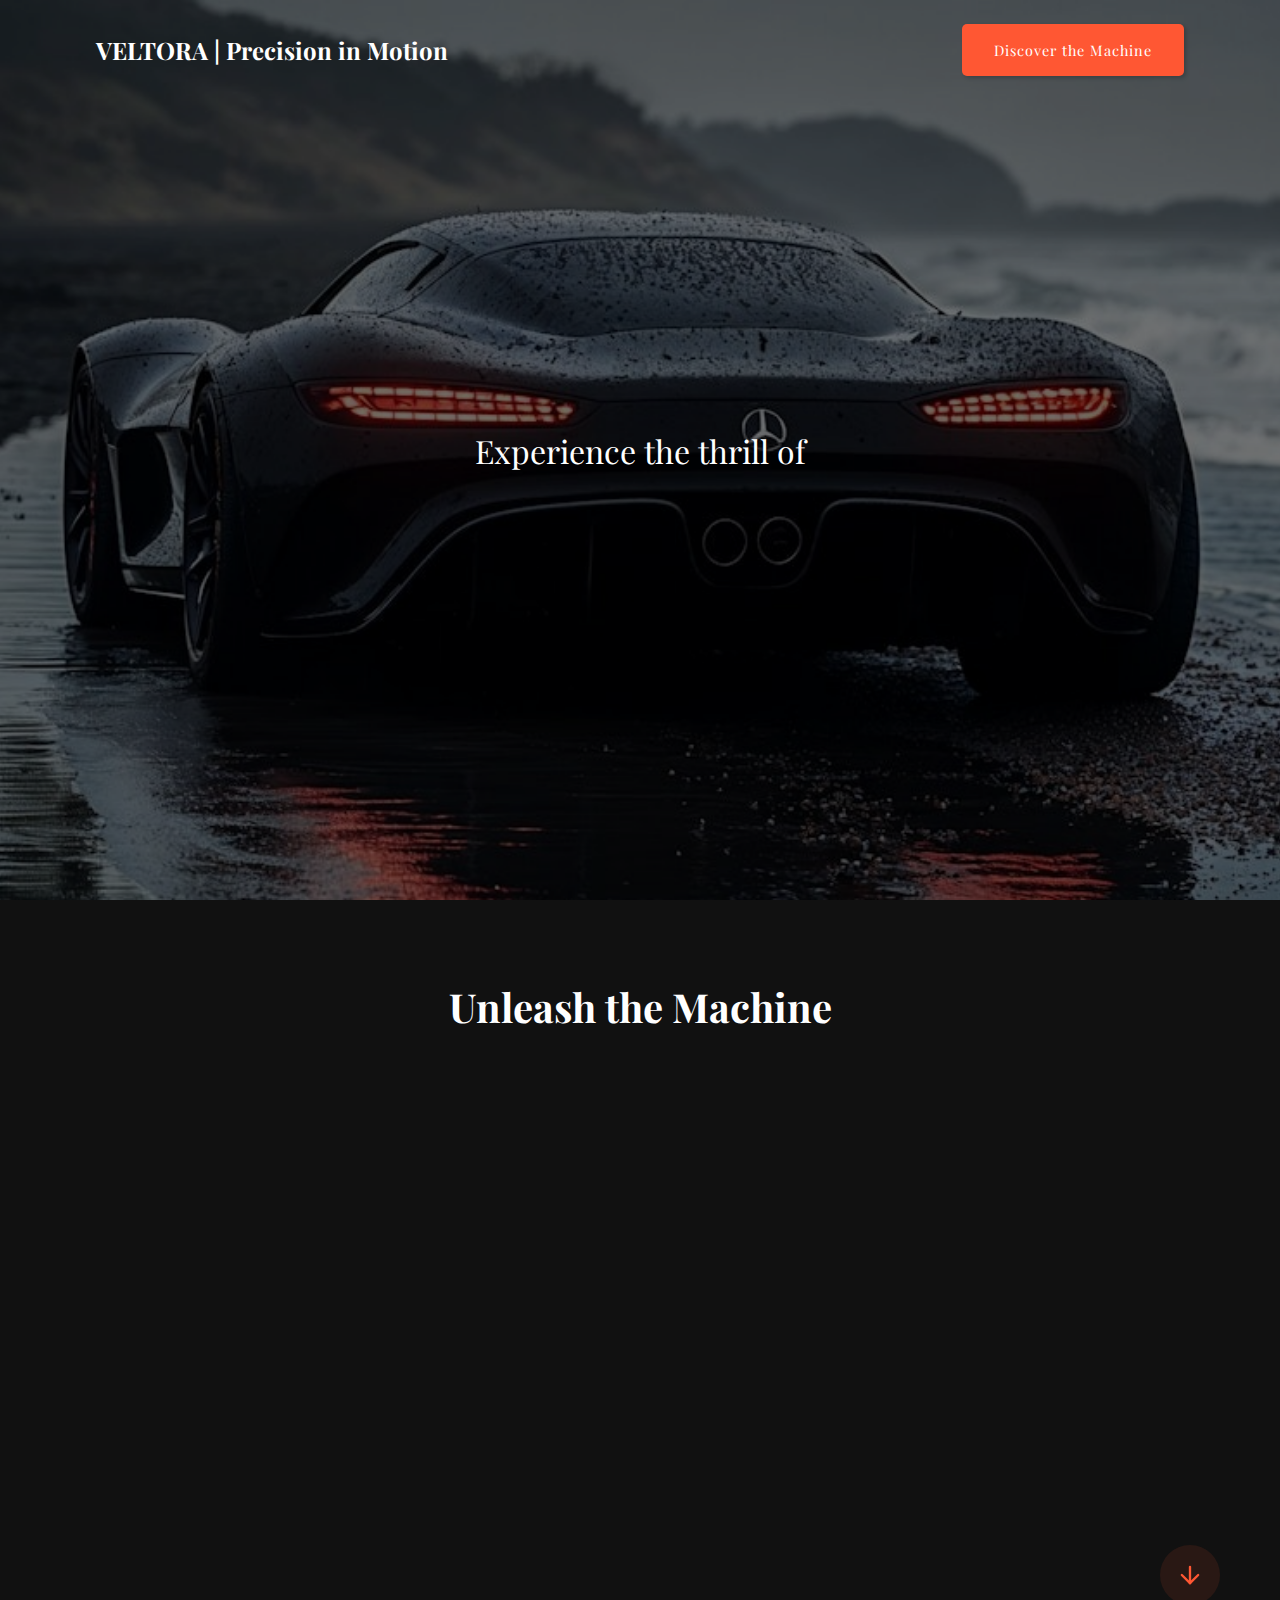
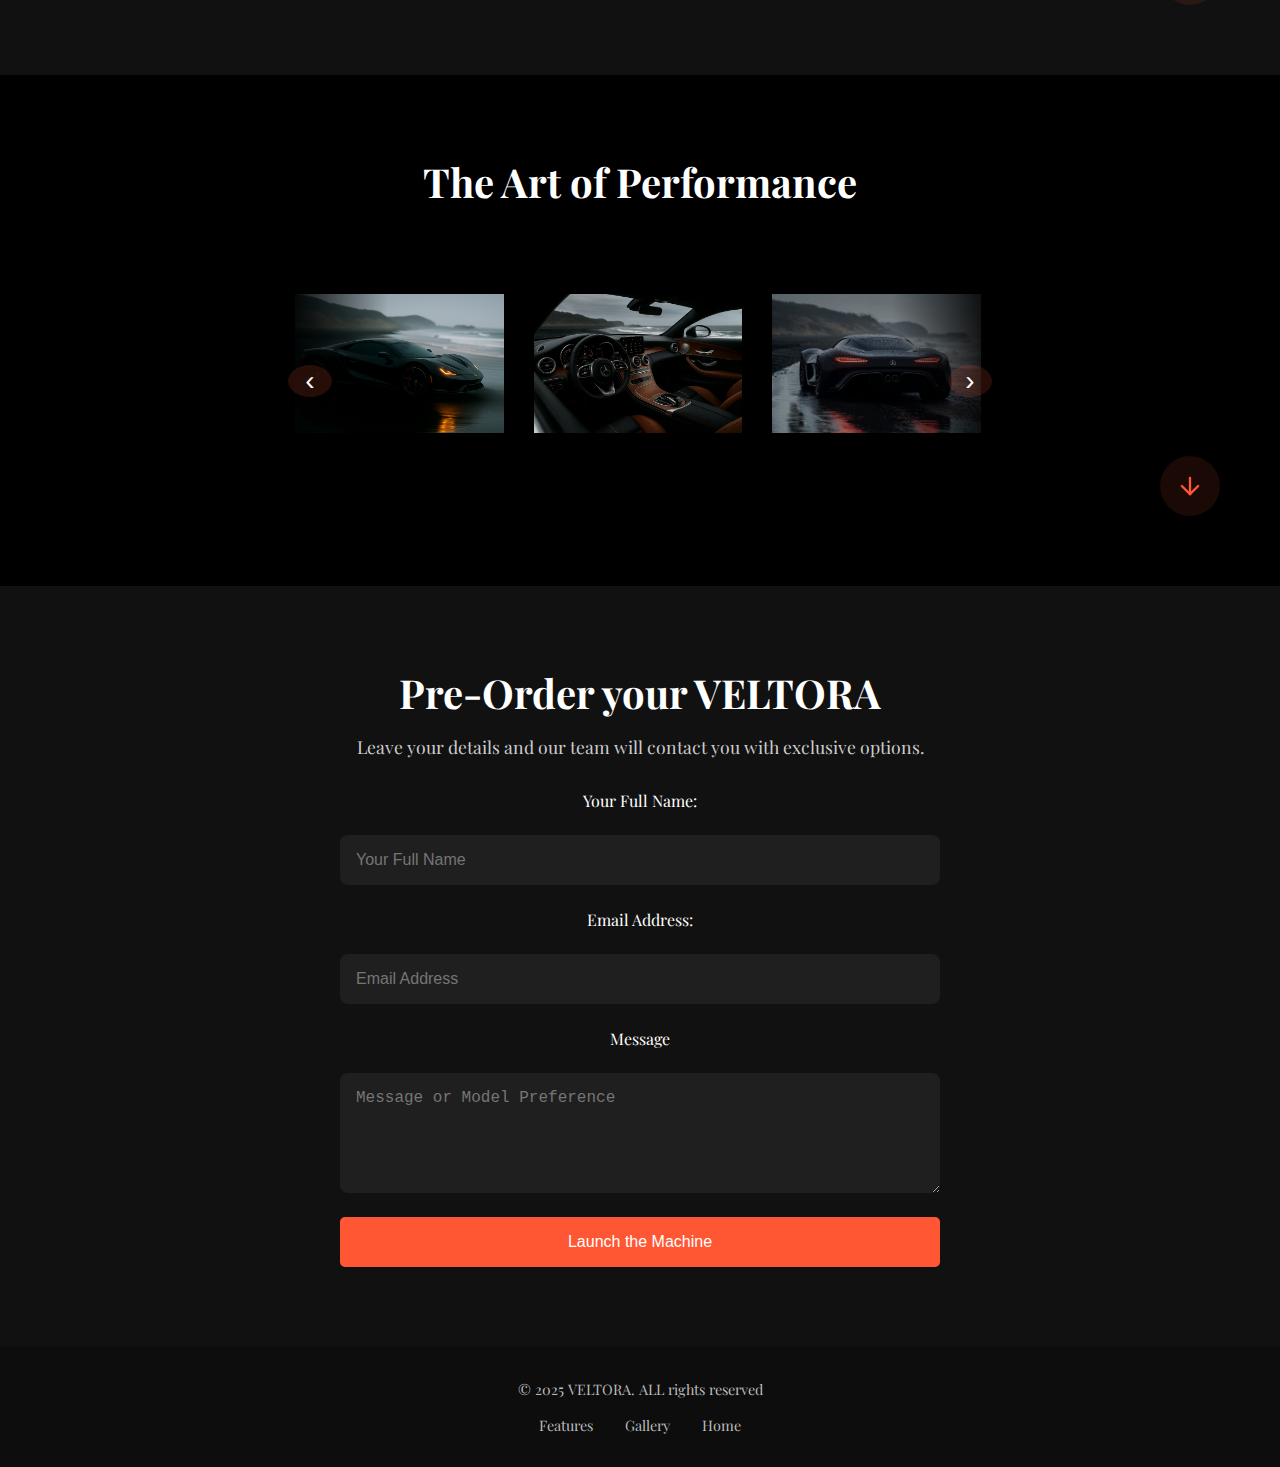
<file: VELTORA-Precision-in-Motion/index.html>
<!--
  VELTORA | Precision in Motion
  Created by Jonier Pachon
  Licensed under CC BY-NC 4.0 — https://creativecommons.org/licenses/by-nc/4.0/
  © 2025 Jonier Pachon — All Rights Reserved
-->
<!DOCTYPE html>
<html lang="en">
   <head>
      <meta charset="UTF-8" />
      <meta name="viewport" content="width=device-width, initial-scale=1.0" />
      <title>VELTORA | Precision in Motion</title>
      <link rel="stylesheet" href="style.css" />
      <link rel="stylesheet" href="mediaqueries.css" />
      <script src="script.js" defer></script>
   </head>

   <body>
      <section class="hero-section" id="home">
         <img
            src="./assets/home super car 1.png"
            alt="car"
            class="background-img visible1"
         />
         <img
            src="./assets/home super car 2.png"
            alt="car"
            class="background-img visible2"
         />
         <img
            src="./assets/home super car 3.png"
            alt="car"
            class="background-img visible3"
         />
         <img
            src="./assets/home super car 4.png"
            alt="car"
            class="background-img visible4"
         />
         <header>
            <h2>VELTORA | Precision in Motion</h2>
            <a href="#features" class="cta-button"> Discover the Machine </a>
         </header>

         <div class="hero-content">
            <p id="typing-text"></p>
         </div>
      </section>

      <section id="features" class="feature-section">
         <h2>Unleash the Machine</h2>
         <div class="features-container">
            <div class="feature reveal">
               <h3>⚡ 0-100 in 2.5s</h3>
               <p>
                  Experience breathing acceleration engineered for elite
                  performance.
               </p>
            </div>
            <div class="feature reveal">
               <h3>🛡️ Carbon Fiber Frame</h3>
               <p>
                  Crafted with aerospace-grade carbon fiber for strength and
                  precision.
               </p>
            </div>
            <div class="feature reveal">
               <h3>⚙️ 1000HP Hybrid Engine</h3>
               <p>
                  Power and efficiency fused to deliver an unmatched driving
                  experience
               </p>
            </div>
            <a
               href="#gallery"
               class="scroll-down"
               aria-label="Scroll to Gallery"
            >
               <svg
                  class="arrow-icon"
                  xmlns="http://www.w3.org/2000/svg"
                  width="36"
                  height="36"
                  viewBox="0 0 24 24"
                  fill="none"
                  stroke="#ff5733"
                  stroke-width="2"
                  stroke-linecap="round"
                  stroke-linejoin="round"
               >
                  <line x1="12" y1="5" x2="12" y2="19" />
                  <polyline points="19 12 12 19 5 12" />
               </svg>
            </a>
         </div>
      </section>

      <section class="gallery-section" id="gallery">
         <h2>The Art of Performance</h2>

         <div
            class="slider"
            role="region"
            aria-roledescription="carousel"
            aria-label="Supercar gallery"
            aria-live="off"
            tabindex="0"
         >
            <button
               class="slider-btn slider-prev"
               type="button"
               aria-label="Previous slide"
            >
               ‹
            </button>
            <div class="slide-track">
               <div class="slide">
                  <img
                     src="./assets/side view of super car.png"
                     alt="Side view of super car"
                  />
               </div>
               <div class="slide">
                  <img
                     src="./assets/interior of super car.png"
                     alt="interior of super car"
                  />
               </div>

               <div class="slide">
                  <img
                     src="./assets/rear view of super car.png"
                     alt="rear view of super car"
                  />
               </div>
               <div class="slide">
                  <img
                     src="./assets/side view of super car 5.png"
                     alt="rear view of super car"
                  />
               </div>
               <div class="slide">
                  <img
                     src="./assets/super car in motion.png"
                     alt="super car in motion"
                  />
               </div>
               <div class="slide">
                  <img
                     src="./assets/rear view of super car 3.png"
                     alt="Side view of super car"
                  />
               </div>
               <div class="slide">
                  <img
                     src="./assets/side view of super car 7.png"
                     alt="Side view of super car"
                  />
               </div>
               <div class="slide">
                  <img
                     src="./assets/3D renders of super car.png"
                     alt="Side view of super car"
                  />
               </div>
               <div class="slide">
                  <img
                     src="./assets/side view of super car 4.png"
                     alt="super car in motion"
                  />
               </div>
               <div class="slide">
                  <img
                     src="./assets/front view of a supercar.png"
                     alt="rear view of super car"
                  />
               </div>
               <div class="slide">
                  <img
                     src="./assets/side view of super car 8.png"
                     alt="super car in motion"
                  />
               </div>
               <div class="slide">
                  <img
                     src="./assets/interior of super car 2.png"
                     alt="super car in motion"
                  />
               </div>
               <div class="slide">
                  <img
                     src="./assets/engineering sketches of super car.png"
                     alt="interior of super car"
                  />
               </div>
               <div class="slide">
                  <img
                     src="./assets/interior of super car 4.png"
                     alt="interior of super car"
                  />
               </div>
               <div class="slide">
                  <img
                     src="./assets/super car in motion 2.png"
                     alt="super car in motion"
                  />
               </div>
               <div class="slide">
                  <img
                     src="./assets/interior of super car 3.png"
                     alt="Side view of super car"
                  />
               </div>
               <div class="slide">
                  <img
                     src="./assets/side view of super car 3.png"
                     alt="rear view of super car"
                  />
               </div>
               <div class="slide">
                  <img
                     src="./assets/opening the door of super car.png"
                     alt="rear view of super car"
                  />
               </div>
               <div class="slide">
                  <img
                     src="./assets/rear view of super car 2.png"
                     alt="super car in motion"
                  />
               </div>
               <div class="slide">
                  <img
                     src="./assets/side view of super car 6.png"
                     alt="super car in motion"
                  />
               </div>

               <div class="slide">
                  <img
                     src="./assets/side view of super car 2.png"
                     alt="interior of super car"
                  />
               </div>
               <div class="slide">
                  <img
                     src="./assets/super car in motion 3.png"
                     alt="super car in motion"
                  />
               </div>
               <!-- Repeat the slides -->
               <div class="slide">
                  <img
                     src="./assets/side view of super car.png"
                     alt="Side view of super car"
                  />
               </div>
               <div class="slide">
                  <img
                     src="./assets/interior of super car.png"
                     alt="interior of super car"
                  />
               </div>

               <div class="slide">
                  <img
                     src="./assets/rear view of super car.png"
                     alt="rear view of super car"
                  />
               </div>
               <div class="slide">
                  <img
                     src="./assets/side view of super car 5.png"
                     alt="rear view of super car"
                  />
               </div>
               <div class="slide">
                  <img
                     src="./assets/super car in motion.png"
                     alt="super car in motion"
                  />
               </div>
               <div class="slide">
                  <img
                     src="./assets/rear view of super car 3.png"
                     alt="Side view of super car"
                  />
               </div>
               <div class="slide">
                  <img
                     src="./assets/side view of super car 7.png"
                     alt="Side view of super car"
                  />
               </div>
               <div class="slide">
                  <img
                     src="./assets/3D renders of super car.png"
                     alt="Side view of super car"
                  />
               </div>
               <div class="slide">
                  <img
                     src="./assets/side view of super car 4.png"
                     alt="super car in motion"
                  />
               </div>
               <div class="slide">
                  <img
                     src="./assets/front view of a supercar.png"
                     alt="rear view of super car"
                  />
               </div>
               <div class="slide">
                  <img
                     src="./assets/side view of super car 8.png"
                     alt="super car in motion"
                  />
               </div>
               <div class="slide">
                  <img
                     src="./assets/interior of super car 2.png"
                     alt="super car in motion"
                  />
               </div>
               <div class="slide">
                  <img
                     src="./assets/engineering sketches of super car.png"
                     alt="interior of super car"
                  />
               </div>
               <div class="slide">
                  <img
                     src="./assets/interior of super car 4.png"
                     alt="interior of super car"
                  />
               </div>
               <div class="slide">
                  <img
                     src="./assets/super car in motion 2.png"
                     alt="super car in motion"
                  />
               </div>
               <div class="slide">
                  <img
                     src="./assets/interior of super car 3.png"
                     alt="Side view of super car"
                  />
               </div>
               <div class="slide">
                  <img
                     src="./assets/side view of super car 3.png"
                     alt="rear view of super car"
                  />
               </div>
               <div class="slide">
                  <img
                     src="./assets/opening the door of super car.png"
                     alt="rear view of super car"
                  />
               </div>
               <div class="slide">
                  <img
                     src="./assets/rear view of super car 2.png"
                     alt="super car in motion"
                  />
               </div>
               <div class="slide">
                  <img
                     src="./assets/side view of super car 6.png"
                     alt="super car in motion"
                  />
               </div>

               <div class="slide">
                  <img
                     src="./assets/side view of super car 2.png"
                     alt="interior of super car"
                  />
               </div>
               <div class="slide">
                  <img
                     src="./assets/super car in motion 3.png"
                     alt="super car in motion"
                  />
               </div>
            </div>
            <button
               class="slider-btn slider-next"
               type="button"
               aria-label="Next slide"
            >
               ›
            </button>

            <div
               class="slider-status"
               aria-live="polite"
               aria-atomic="true"
            ></div>
         </div>
         <a href="#contact" class="scroll-down" aria-label="Scroll to Contact">
            <svg
               class="arrow-icon"
               xmlns="http://www.w3.org/2000/svg"
               width="36"
               height="36"
               viewBox="0 0 24 24"
               fill="none"
               stroke="#ff5733"
               stroke-width="2"
               stroke-linecap="round"
               stroke-linejoin="round"
            >
               <line x1="12" y1="5" x2="12" y2="19" />
               <polyline points="19 12 12 19 5 12" />
            </svg>
         </a>
      </section>

      <section class="contact-section" id="contact">
         <h2>Pre-Order your VELTORA</h2>
         <p>
            Leave your details and our team will contact you with exclusive
            options.
         </p>

         <form class="contact-form" action="" method="post">
            <label for="full_name">Your Full Name:</label>
            <input
               type="text"
               id="full_name"
               placeholder="Your Full Name"
               required
               autocomplete="name"
            />
            <label for="email">Email Address:</label>
            <input
               type="email"
               id="email"
               placeholder="Email Address"
               required
               autocomplete="email"
            />
            <label for="message">Message</label>
            <textarea
               placeholder="Message or Model Preference"
               name="message"
            ></textarea>
            <button type="submit">Launch the Machine</button>
         </form>
      </section>

      <footer class="site-footer">
         <div class="footer-content">
            <p>&copy; 2025 VELTORA. ALL rights reserved</p>
            <ul class="footer-links">
               <li><a href="#features">Features</a></li>
               <li><a href="#gallery">Gallery</a></li>
               <li><a href="#home">Home</a></li>
            </ul>
         </div>
      </footer>

      <div class="modal-overlay" id="modal">
         <div
            class="modal-content"
            role="dialog"
            aria-modal="true"
            aria-labelledby="modal-title"
            aria-describedby="modal-desc"
         >
            <button type="button" class="close-modal" aria-label="Close dialog">
               ×
            </button>
            <h3 id="modal-title">Message Sent!</h3>
            <p>
               This is a concept project created for fun and learning. Thank you
               for checking out VELTORA!
            </p>
         </div>
      </div>
   </body>
</html>
</file>
<file: VELTORA-Precision-in-Motion/style.css>
/* 
  VELTORA | Precision in Motion
  Created by Jonier Pachon
  Licensed under CC BY-NC 4.0 — https://creativecommons.org/licenses/by-nc/4.0/
  © 2025 Jonier Pachon — All Rights Reserved
*/

@import url("https://fonts.googleapis.com/css2?family=Playfair+Display:ital,wght@0,400..900;1,400..900&family=Poppins:ital,wght@0,100;0,200;0,300;0,400;0,500;0,600;0,700;0,800;0,900;1,100;1,200;1,300;1,400;1,500;1,600;1,700;1,800;1,900&display=swap");

* {
   margin: 0;
   padding: 0;
   box-sizing: border-box;
}

body {
   overflow-x: hidden;
}

body,
html {
   height: 100%;
   font-family: "Playfair Display", sans-serif;
   scroll-behavior: smooth;
}

.hero-section {
   color: white;
   position: relative;
   height: 100vh;
   overflow: hidden;
   display: flex; /* Use Flexbox */
   flex-direction: column;
   justify-content: center;
   align-items: center;
   text-align: center;
}

.background-img {
   width: 100%;
   height: 100%;
   object-fit: cover;
   position: absolute; /* Position the image behind the overlay */
   top: 0;
   left: 0;
   z-index: 1; /* Ensure the image is behind the overlay */
}

.visible2 {
   display: none;
}
.visible3 {
   display: none;
}
.visible4 {
   display: none;
}

header {
   position: absolute;
   width: 100%;
   top: 0;
   left: 0;
   display: flex;
   padding: 1.5rem 6rem;
   justify-content: space-between;
   align-items: center;
   margin-bottom: 20px;
   z-index: 3;
}

header h1 {
   font-size: 2.5rem;
   font-family: "Playfair Display", sans-serif;
}

.cta-button {
   padding: 1rem 2rem;
   letter-spacing: 1px;
   font-size: 0.9rem;
   font-family: "Playfair Display", sans-serif;
   background-color: #ff5733;
   color: white;
   border: none;
   border-radius: 5px;
   cursor: pointer;
   text-decoration: none;
   box-shadow: 2px 2px 4px rgba(0, 0, 0, 0.2);
   transition: background-color 0.3s ease;
}

.cta-button:hover {
   background-color: #e64a19;
   transform: scale(1.03);
   transition: transform 0.3s ease;
}

.hero-content {
   max-width: 800px;
   font-size: 2rem;
   padding: 2rem;
   z-index: 3;
}

/* feature section */

.reveal {
   opacity: 0;
   transform: translateY(60px) scale(0.98);
   transition: opacity 0.6s cubic-bezier(0.22, 1, 0.36, 1),
      transform 0.8s cubic-bezier(0.22, 1, 0.36, 1);
   transition-delay: var(--delay, 0ms);
   will-change: opacity, transform;
}

.reveal.active {
   opacity: 1;
   transform: translateY(0) scale(1);
}

.feature-section {
   background: #111;
   color: #fff;
   padding: 5rem 10rem;
   text-align: center;
   position: relative;
}

.feature-section h2 {
   font-size: 2.5rem;
   margin-bottom: 3rem;
}

.features-container {
   display: flex;
   flex-direction: column;
   justify-content: center;
   flex-wrap: wrap;
   gap: 2rem;
   max-width: 1000px;
   margin: 0 auto;
}

.feature {
   background: #1b1b1b;
   border-radius: 10px;
   padding: 2rem;
   flex: 1 1 150px;
   box-shadow: 0 5px 15px rgba(0, 0, 0, 0.2);
   transition: transform 0.3s ease, box-shadow 0.3s ease;
}

.feature:hover {
   transform: translate(-5px);
   box-shadow: 0 8px 20px rgba(0, 0, 0, 0.4);
}

.feature h3 {
   font-size: 1.5rem;
   margin-bottom: 1rem;
}

.feature p {
   font-size: 1rem;
   color: #ccc;
   line-height: 1.6;
}

.scroll-down {
   position: absolute;
   bottom: 70px;
   right: 60px;
   width: 60px;
   height: 60px;
   background: rgba(255, 87, 51, 0.1);
   border-radius: 50%;
   display: flex;
   justify-content: center;
   align-items: center;
   color: #ff5733;
   animation: bounce 2s infinite;
   transition: background-color 0.3s ease, transform 0.3s ease;
   cursor: pointer;
}

.scroll-down:hover {
   transform: scale(1.08);
   background-color: rgba(255, 87, 51, 0.2);
   box-shadow: 0 0 8px rgba(255, 87, 51, 0.5);
}

.arrow-icon {
   width: 28px;
   height: 28px;
   stroke: #ff5733;
   transition: stroke 0.3s ease;
}

.scroll-down:hover .arrow-icon {
   stroke: #e64a19;
}

@keyframes bounce {
   0%,
   20%,
   50%,
   80%,
   100% {
      transform: translateY(0);
   }
   40% {
      transform: translateY(-8px);
   }
   60% {
      transform: translateY(-4px);
   }
}

/* Gallery Section */

.gallery-section {
   background: #000;
   color: #fff;
   padding: 5rem 15rem;
   text-align: center;
   position: relative;
}

.gallery-section h2 {
   font-size: 2.5rem;
   margin-bottom: 3rem;
   font-family: "Playfair Display", sans-serif;
}

.gallery-section .scroll-down {
   z-index: 1;
}

.slider {
   height: 250px;
   margin: auto;
   position: relative;
   width: 90%;
   display: grid;
   place-items: center;
   overflow: hidden;
   outline: none;
}

.slider:focus {
   outline: 2px solid #ff5733;
   outline-offset: 6px;
}

.slide-track {
   display: flex;
   width: calc(250px * 42); /* number of .slide items */
   animation: scroll 40s linear infinite;
}

.slide-track:hover {
   animation-play-state: paused;
}

@keyframes scroll {
   0% {
      transform: translateX(0);
   }
   100% {
      transform: translateX(
         calc(-250px * 21)
      ); /* Half of the total numbers items ensures a seamless loop */
   }
}

.slide {
   height: 200px;
   width: 250px;
   display: flex;
   align-items: center;
   padding: 15px;
   perspective: 100px;
}
img {
   width: 100%;
   transition: transform 1s;
}

img:hover {
   transform: translateZ(20px);
}

.slider::before,
.slider::after {
   background: linear-gradient(
      to right,
      rgba(0, 0, 0, 1) 0%,
      rgba(0, 0, 0, 0) 100%
   );
   content: "";
   height: 100%;
   position: absolute;
   width: 15%;
   z-index: 2;
   pointer-events: none; /* prevents gradient masks from stealing clicks */
}

.slider::before {
   left: 0;
   top: 0;
}

.slider::after {
   right: 0;
   top: 0;
   transform: rotateZ(180deg);
}

.slider-btn {
   position: absolute;
   z-index: 10; /* higher than ::before/::after and slides */
   top: 50%;
   transform: translateY(-50%);
   background: rgba(255, 87, 51, 0.15);
   border: none;
   color: #fff;
   font-size: 1.75rem;
   font-size: 1.75rem;
   width: 44px;
   border-radius: 50%;
   cursor: pointer;
   pointer-events: auto;
}

.slider-prev {
   left: 0.5rem;
}
.slider-next {
   right: 0.5rem;
}
.slider-btn:focus-visible {
   outline: 2px solid #ff5733;
}

/* When we switch to manual mode (no auto-scroll), animate transforms smoothly */
.slider.is-manual .slide-track {
   animation: none !important; /*kill the auto loop*/
   transition: transform 400ms ease;
}

/* --- Respect reduced motion --- */
@media (prefers-reduced-motion: reduce) {
   .slide-track {
      animation: none !important;
   }
   .reveal {
      transition: none !important; /* :contentReference[oaicite:2]{index=2} */
      opacity: 1;
      transform: none !important; /* :contentReference[oaicite:2]{index=2} */
   }

   /* Stop hover zoom and bouncy arrows */
   img:hover {
      transform: none !important; /* :contentReference[oaicite:3]{index=3} */
   }

   .scroll-down {
      animation: none !important; /* :contentReference[oaicite:4]{index=4} */
   }

   /* Modal entrance animation off */

   .modal-content {
      animation: none !important; /* :contentReference[oaicite:5]{index=5} */
   }
}

/* Contact Section */

.contact-section {
   background: #111;
   color: #fff;
   padding: 5rem 2rem;
   text-align: center;
}

.contact-section h2 {
   font-size: 2.5rem;
   margin-bottom: 1rem;
   font-family: "Playfair Display", serif;
}

.contact-section p {
   font-size: 1.1rem;
   margin-bottom: 2rem;
   color: #ccc;
}

.contact-form {
   max-width: 600px;
   margin: 0 auto;
   display: flex;
   flex-direction: column;
   gap: 1.5rem;
}

.contact-form input,
.contact-form textarea {
   padding: 1rem;
   border: none;
   border-radius: 8px;
   font-size: 1rem;
   background-color: #1f1f1f;
   color: #fff;
}

.contact-form textarea {
   resize: vertical;
   min-height: 120px;
}

.contact-form button {
   background: #ff5733;
   color: white;
   border: none;
   padding: 1rem 2rem;
   font-size: 1rem;
   border-radius: 5px;
   cursor: pointer;
   transition: background-color 0.3s ease, transform 0.3s ease;
}

.contact-form button:hover {
   background: #e64a19;
   transform: scale(1.05);
}

/* Message Sent */
.modal-overlay {
   display: none;
   position: fixed;
   top: 0;
   left: 0;
   width: 100%;
   height: 100%;
   background: rgba(0, 0, 0, 0.85);
   justify-content: center;
   align-items: center;
   z-index: 9999;
}

.modal-content {
   position: relative;
   background: #1f1f1f;
   color: #fff;
   padding: 2rem;
   border-radius: 10px;
   max-width: 400px;
   text-align: center;
   box-shadow: 0 0 20px rgba(255, 87, 51, 0.3);
   animation: fadeIn 0.4s ease;
}

.modal-content h3 {
   color: #ff5733;
   margin-bottom: 1rem;
}

.modal-content p {
   font-size: 1rem;
   color: #ccc;
}

.close-modal {
   position: absolute;
   top: 20px;
   right: 30px;
   font-size: 2rem;
   color: #ff5733;
   cursor: pointer;
   background: none;
   border: none;
}

.close-modal:hover {
   color: #fff;
}

@keyframes fadeIn {
   from {
      opacity: 0;
      transform: scale(0.95);
   }
   to {
      opacity: 1;
      transform: scale(1);
   }
}

/* Footer Section */
.site-footer {
   background: #0d0d0d;
   color: #bbb;
   padding: 2rem 1rem;
   text-align: center;
   font-size: 0.9rem;
}

.footer-content {
   max-width: 800px;
   margin: 0 auto;
}

.footer-links {
   list-style: none;
   display: flex;
   justify-content: center;
   gap: 2rem;
   margin-top: 1rem;
   padding: 0;
}

.footer-links li a {
   color: #bbb;
   text-decoration: none;
   transition: color 0.3s ease;
}

.footer-links li a:hover {
   color: #ff5733;
}
</file>
<file: VELTORA-Precision-in-Motion/mediaqueries.css>
@media (max-width: 1210px) {
   .gallery-section {
      padding: 5rem 10rem;
   }
   .gallery-grid {
      grid-template-columns: repeat(auto-fit, minmax(300px, 1fr));
   }
   .gallery-grid img:hover {
      transform: scale(1.05);
      box-shadow: 0 1px 3px rgba(255, 87, 51, 0.4);
   }
}

@media (max-width: 940px) {
   .feature-section {
      position: static;
      padding: 5rem;
      padding-bottom: 3rem;
   }

   .visible1 {
      display: none;
   }

   .visible2 {
      display: block;
   }
   .gallery-section {
      padding: 5rem;
      padding-bottom: 3rem;
   }

   .gallery-grid {
      grid-template-columns: repeat(auto-fit, minmax(250px, 1fr));
   }

   .scroll-down {
      position: static;
      display: flex;
      justify-content: center;
      align-items: center;

      margin: 5rem auto 0 auto;
      width: 50px;
      height: 50px;
   }

   .arrow-icon {
      width: 23px;
      height: 23px;
   }
}

@media (max-width: 840px) {
   header {
      flex-direction: column;
      align-items: center;
      gap: 2rem;
      padding: 2rem;
   }

   .hero-section {
      padding-left: 5rem;
      padding-right: 5rem;
   }
   .visible2 {
      display: none;
   }

   .visible3 {
      display: block;
   }
}

@media (max-width: 768px) {
   .hero-content {
      font-size: 1.7rem;
   }

   .feature-container {
      flex-direction: column;
      align-items: center;
   }

   .feature-section h2 {
      font-size: 2rem;
   }

   .feature h3 {
      font-size: 1.3rem;
   }

   .gallery-section h2 {
      font-size: 2rem;
   }

   .contact-section h2 {
      font-size: 2rem;
      margin-bottom: 1.5rem;
   }
}

@media (max-width: 735px) {
   .feature {
      min-height: 175px;
   }
}

@media (max-width: 680px) {
   .hero-content {
      font-size: 1.5rem;
   }
   .feature-section {
      padding-right: 2rem;
      padding-left: 2rem;
   }

   .scroll-down {
      margin: 3rem auto 0 auto;
   }
   .gallery-section {
      padding-bottom: 3rem;
   }

   .close-btn {
      top: 4rem;
   }
}

@media (max-width: 630px) {
   .hero-section {
      padding-left: 5rem;
      padding-right: 5rem;
   }

   .hero-content {
      font-size: 1.2rem;
   }

   .cta-button {
      font-size: 0.85rem;
      padding: 0.8rem 1.5rem;
   }
}

@media (max-width: 610px) {
   .close-btn {
      top: 6rem;
   }
}

@media (max-width: 590px) {
   .hero-section {
      padding-left: 3rem;
      padding-right: 3rem;
   }
   .visible3 {
      display: none;
   }

   .visible4 {
      display: block;
   }
}

@media (max-width: 520px) {
   .hero-section {
      padding-left: 1.5rem;
      padding-right: 1.5rem;
   }
   .gallery-section {
      padding: 5rem;
   }

   .close-btn {
      top: 8rem;
   }
}

@media (max-width: 470px) {
   .gallery-section {
      padding: 3.5rem 3rem;
   }
}

@media (max-width: 435px) {
   .hero-content {
      padding-top: 7rem;
   }
}
@media (max-width: 420px) {
   .close-btn {
      top: 10rem;
   }
}

@media (max-width: 384px) {
   .feature {
      min-height: 200px;
   }
}
</file>
